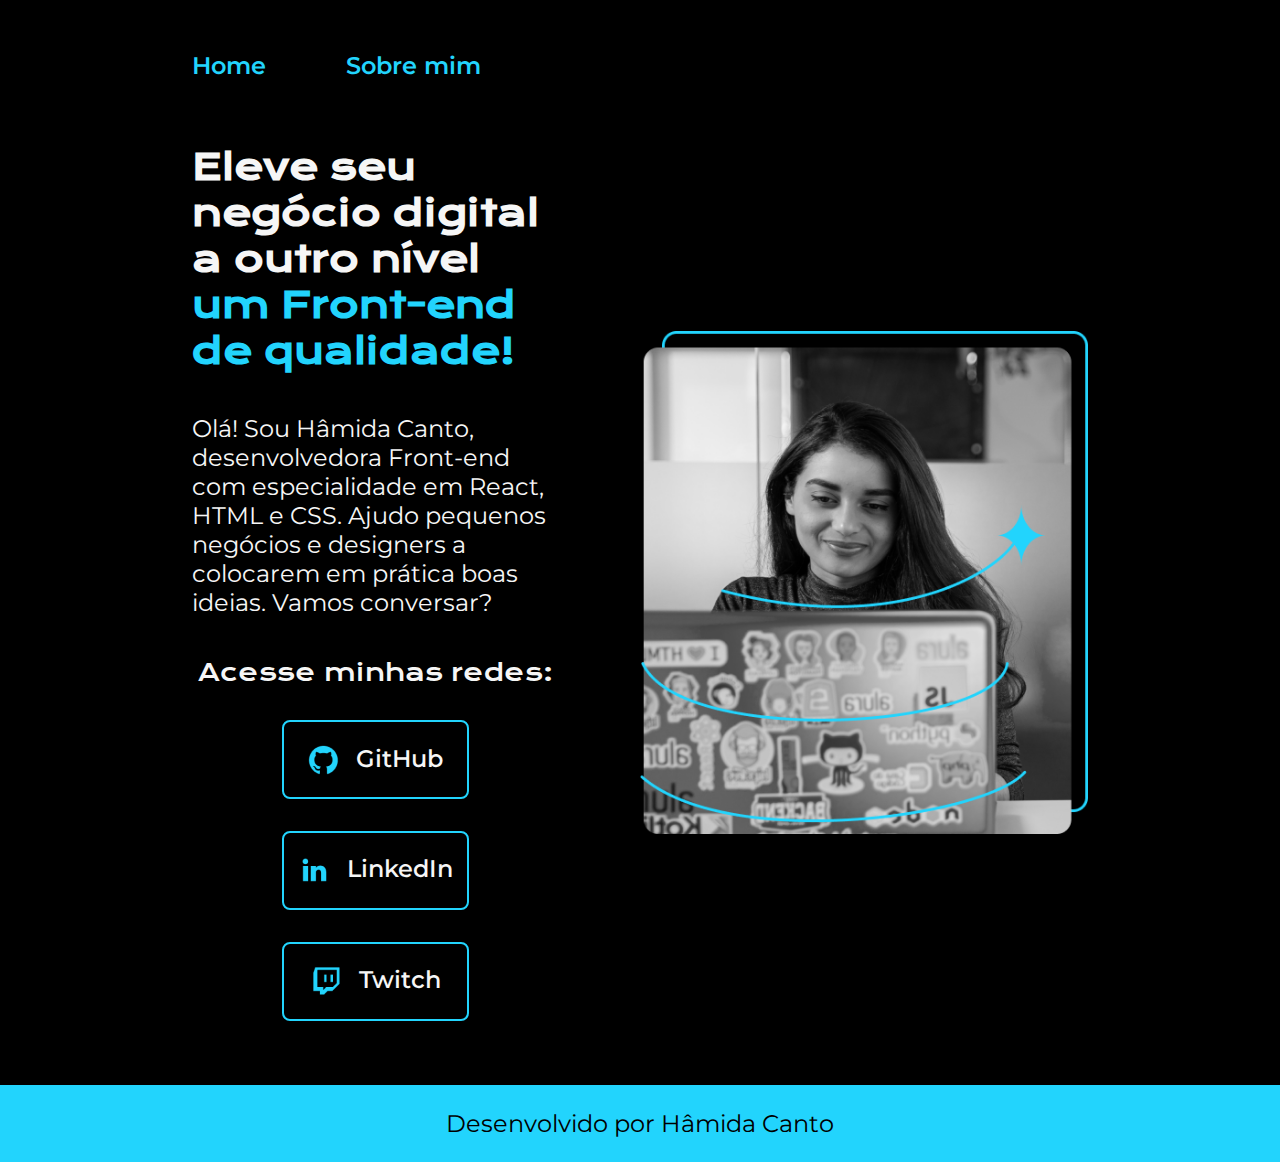
<file: index.html>
<!DOCTYPE html>
<html lang="pt-br">

    <head>
        <meta charset="UTF-8">
        <meta name="viewport" content="width=device-width, initial-scale=1.0">
        <title>Portifólio</title>
        <link rel="stylesheet" href="./styles/style.css">
    </head>

    <body>
        <header class="cabecalho">
            <nav class="cabecalho__menu">
                <a class="cabecalho__menu__link" href="index.html">Home</a>
                <a class="cabecalho__menu__link" href="about.html">Sobre mim</a>
            </nav>
        </header>

        <main class="apresentacao">
            <section class="apresentacao__conteudo">
                <h1 class="apresentacao__conteudo__titulo">Eleve seu negócio digital a outro nível <strong
                        class="titulo-destaque">um Front-end de qualidade!</strong></h1>
                <p class="apresentacao__conteudo__texto">Olá! Sou Hâmida Canto, desenvolvedora Front-end com
                    especialidade em React, HTML e CSS. Ajudo pequenos negócios e designers a colocarem em prática boas
                    ideias. Vamos conversar?</p>
                <div class="apresentacao__links">
                    <h2 class="apresentacao__links__subtitulo">Acesse minhas redes:</h2>
                    <a href="https://github.com/hamidacanto" class="apresentacao__links__navegacao">
                        <img src="./assets/github.png" />
                        GitHub
                    </a>
                    <a href="https://linkedin.com/in/hamidacanto" class="apresentacao__links__navegacao">
                        <img src="./assets/linkedin.png" />
                        LinkedIn
                    </a>
                    <a href="https://twitch.tv" class="apresentacao__links__navegacao">
                        <img src="./assets/twitch.png" />
                        Twitch
                    </a>
                </div>
            </section>
            <img class="apresentacao__imagem" src="./assets/Imagem.png" alt="Foto da Joana Programando">
        </main>

        <footer class="rodape">
            <p>Desenvolvido por Hâmida Canto</p>
        </footer>

    </body>

</html>
</file>
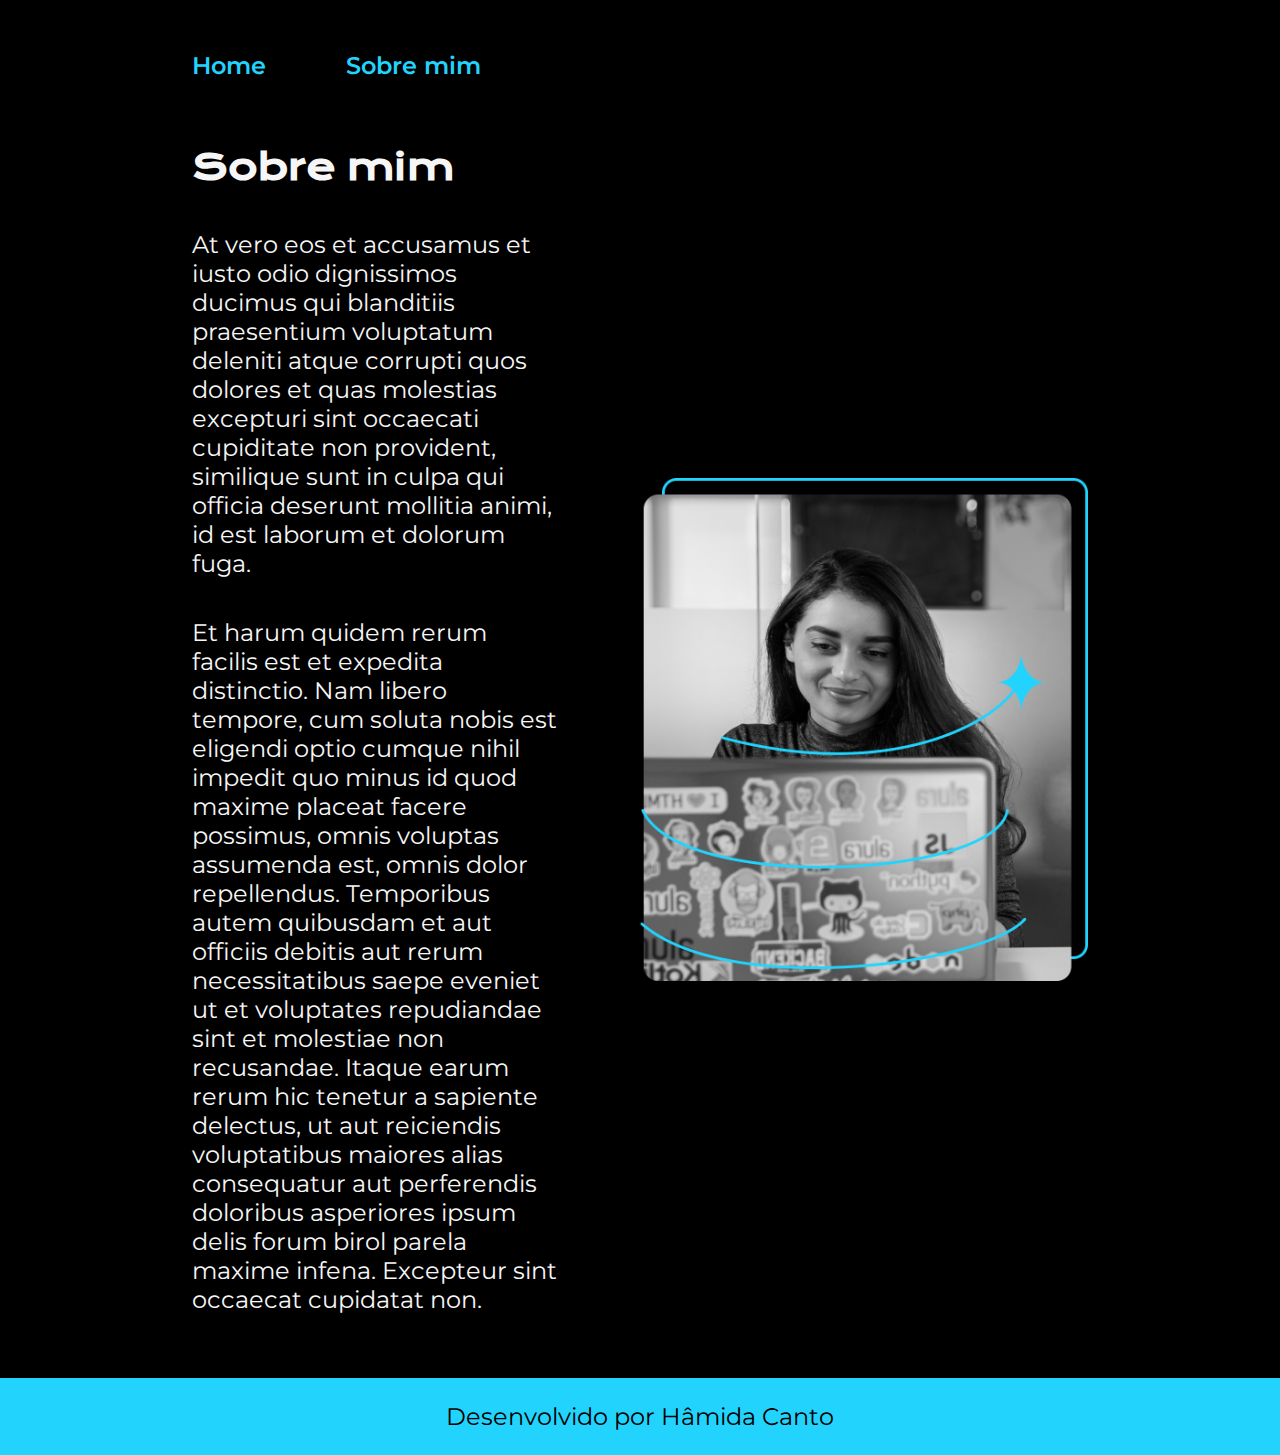
<file: about.html>
<!DOCTYPE html>
<html lang="pt-br">

    <head>
        <meta charset="UTF-8">
        <meta name="viewport" content="width=device-width, initial-scale=1.0">
        <title>Sobre mim</title>
        <link rel="stylesheet" href="./styles/style.css">
    </head>

    <body>
        <header class="cabecalho">
            <nav class="cabecalho__menu">
                <a class="cabecalho__menu__link" href="index.html">Home</a>
                <a class="cabecalho__menu__link" href="about.html">Sobre mim</a>
            </nav>
        </header>

        <main class="apresentacao">
            <section class="apresentacao__conteudo">
                <h1 class="apresentacao__conteudo__titulo">Sobre mim</h1>
                <p class="apresentacao__conteudo__texto">At vero eos et accusamus et iusto odio dignissimos ducimus qui
                    blanditiis praesentium voluptatum
                    deleniti
                    atque corrupti quos dolores et quas molestias excepturi sint occaecati cupiditate non provident,
                    similique sunt in culpa qui officia deserunt mollitia animi, id est laborum et dolorum fuga.
                </p>

                <p class="apresentacao__conteudo__texto">Et harum quidem rerum facilis est et expedita distinctio. Nam
                    libero tempore, cum soluta nobis est
                    eligendi optio cumque nihil impedit quo minus id quod maxime placeat facere possimus, omnis voluptas
                    assumenda est, omnis dolor repellendus. Temporibus autem quibusdam et aut officiis debitis aut rerum
                    necessitatibus saepe eveniet ut et voluptates repudiandae sint et molestiae non recusandae. Itaque
                    earum
                    rerum hic tenetur a sapiente delectus, ut aut reiciendis voluptatibus maiores alias consequatur aut
                    perferendis doloribus asperiores ipsum delis forum birol parela maxime infena. Excepteur sint
                    occaecat
                    cupidatat non.
                </p>
            </section>
            <img class="apresentacao__imagem" src="./assets/Imagem.png" alt="Foto da Joana Programando">
        </main>

        <footer class="rodape">
            <p>Desenvolvido por Hâmida Canto</p>
        </footer>

    </body>

</html>
</file>
<file: styles/style.css>
/*@import url('https://fonts.googleapis.com/css2?family=Krona+One&family=Raleway:ital,wght@0,100..900;1,100..900&display=swap');*/
@import url('https://fonts.googleapis.com/css2?family=Krona+One&family=Montserrat:ital,wght@0,100..900;1,100..900&display=swap');

:root {
    --cor-primaria: #000000;
    --cor-secundaria: #F6f6F6;
    --cor-terciaria: #22D4FD;
    --cor-hover: #272727;

    --font-primaria: "Krona One", serif;
    --font-secundaria: "Montserrat", sans-serif;
}

* {
    margin: 0;
    padding: 0;
}

body {
    box-sizing: border-box;
    background-color: var(--cor-primaria);
    color: var(--cor-secundaria);
}

.cabecalho {
    padding: 4% 0% 0% 15%;
}

.cabecalho__menu {
    display: flex;
    gap: 80px;
}

.cabecalho__menu__link {
    color: var(--cor-terciaria);
    font-family: var(--font-secundaria);
    font-size: 1.5rem;
    font-weight: 600;
    text-decoration: none;
}

.apresentacao {
    padding: 5% 15%;
    display: flex;
    align-items: center;
    justify-content: space-between;
    gap: 82px;
}

.apresentacao__conteudo {
    width: 50%;
    display: flex;
    flex-direction: column;
    gap: 40px;
}

.apresentacao__conteudo__titulo {
    font-size: 2.25rem;
    font-family: var(--font-primaria);
}

.titulo-destaque {
    color: var(--cor-terciaria);
}

.apresentacao__conteudo__texto {
    font-size: 1.5rem;
    font-family: var(--font-secundaria);
}

.apresentacao__links {
    display: flex;
    flex-direction: column;
    justify-content: space-between;
    align-items: center;
    gap: 32px;
}

.apresentacao__links__subtitulo {
    font-family: var(--font-primaria);
    font-weight: 400;
    font-size: 1.5rem;
}

.apresentacao__links__navegacao {
    padding: 21.4px 0;
    display: flex;
    justify-content: center;
    gap: 16px;
    border: 2px solid var(--cor-terciaria);
    width: 50%;
    font-family: var(--font-secundaria);
    border-radius: 8px;
    text-align: center;
    font-size: 1.5rem;
    text-decoration: none;
    color: var(--cor-secundaria);
    font-weight: 550;
}

.apresentacao__botao:hover {
    background-color: var(--cor-hover);
}

.apresentacao__imagem {
    width: 50%;
}

.rodape {
    text-align: center;
    padding: 24px;
    background-color: var(--cor-terciaria);
    color: var(--cor-primaria);
    font-family: var(--font-secundaria);
    font-size: 1.5rem;
    font-weight: 400;
}

@media (max-width: 1200px) {
    .cabecalho {
        padding: 10%;
    }

    .cabecalho__menu {
        justify-content: center;
    }

    .apresentacao {
        flex-direction: column-reverse;
        padding: 5%;
    }
    .apresentacao__conteudo {
        width: auto;
    }
}
</file>
